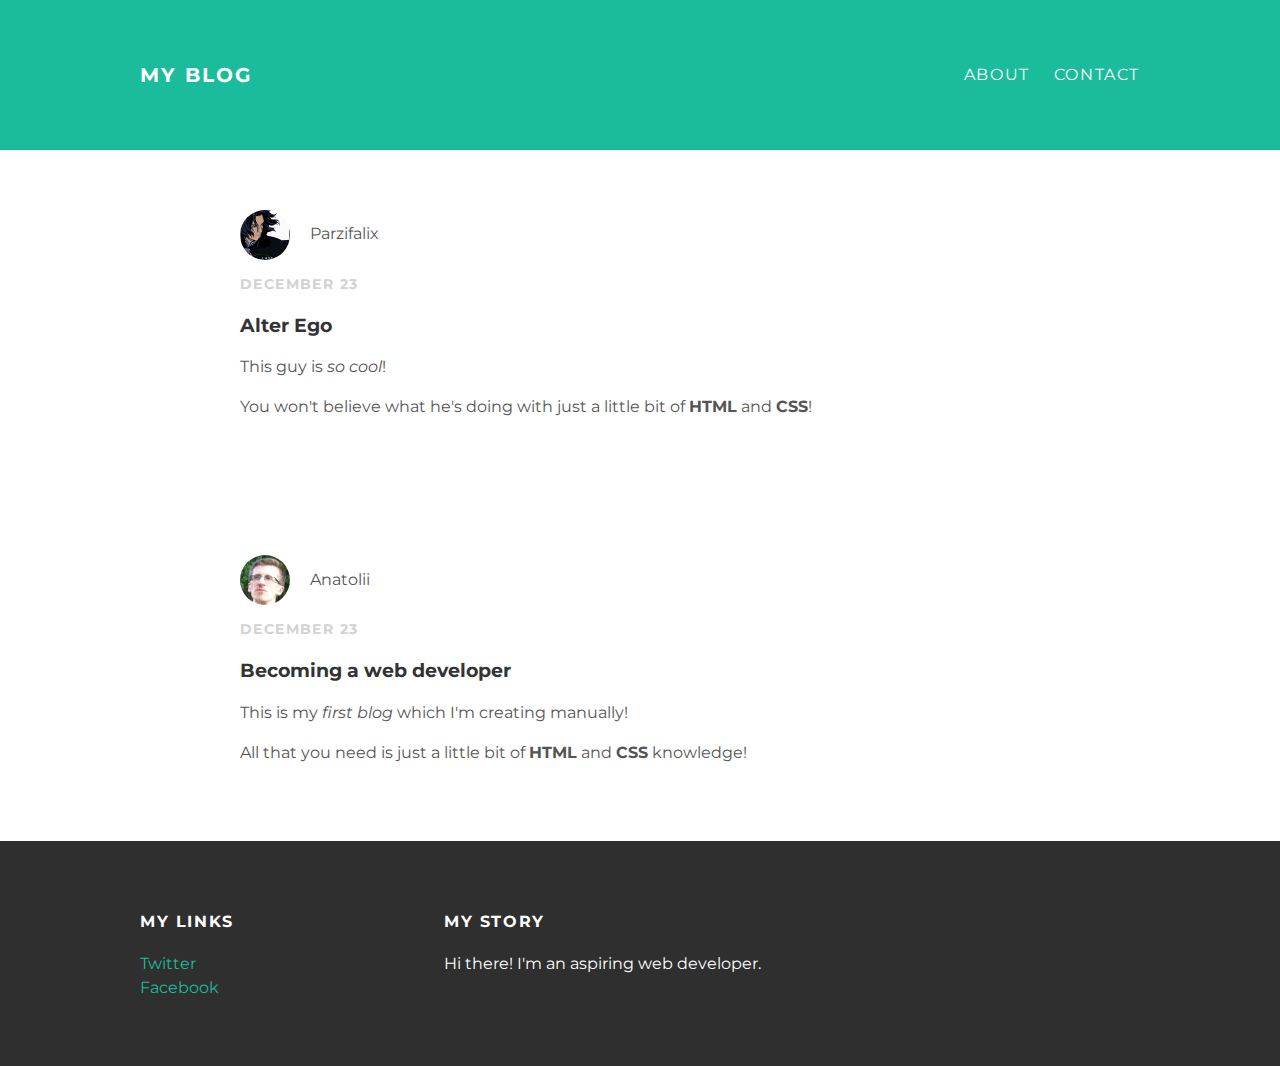
<file: index.html>
<!DOCTYPE html>
<html>
 <head>
   <title>Parzifalix</title>
   <link rel="stylesheet" type="text/css" href="styles.css"
 </head>
 <body>
   <div id="header">
    <div class="container">
      <a id="header-title" href="index.html">My Blog</a>
      <ul id="header-nav">
        <li><a href="about.html">About</a></li>
        <li><a href="mailto:parzifalix@gmail.com">Contact</a></li>
      <ul>
    </div>
   </div>
   <div id="content">
   <div class="post-container">
     <div class="post">
       <div class="post-author">
         <img src="parzifalix.gif">
         <span>Parzifalix</span>
       </div>
       <p class="post-date">December 23</p>
       <h3 class="post-title">Alter Ego</h3>
       <div class="post-content">
         <p>This guy is <em>so cool</em>!</p>
         <p>You won't believe what he's doing with just a little bit of <strong>HTML</strong> and <strong>CSS</strong>!</p>
       </div>
     </div>
     </div>
   </div>
    <div class="post-container">
      <div class="post">
        <div class="post-author">
          <img src="me.jpg">
          <span>Anatolii</span>
        </div>
        <p class="post-date">December 23</p>
        <h3 class="post-title">Becoming a web developer</h3>
        <div class="post-content">
          <p>This is my <em>first blog</em> which I'm creating manually!</p>
          <p>All that you need is just a little bit of <strong>HTML</strong> and <strong>CSS</strong> knowledge!</p>
        </div>
      </div>
    </div>
   <div id="footer">
    <div class="container">
      <div class="column">
        <h4>My Links</h4>
        <p>
          <a href="https://twitter.com/parzifalix">Twitter</a>
          <br>
          <a href="https://www.facebook.com/anatoly.zakhvatkin">Facebook</a>
        </p>
      </div>
      <div class="column">
        <h4>My Story</h4>
        <p>Hi there! I'm an aspiring web developer.</p>
      </div>
    </div>
   </div>
 </body>
 </html>
</file>
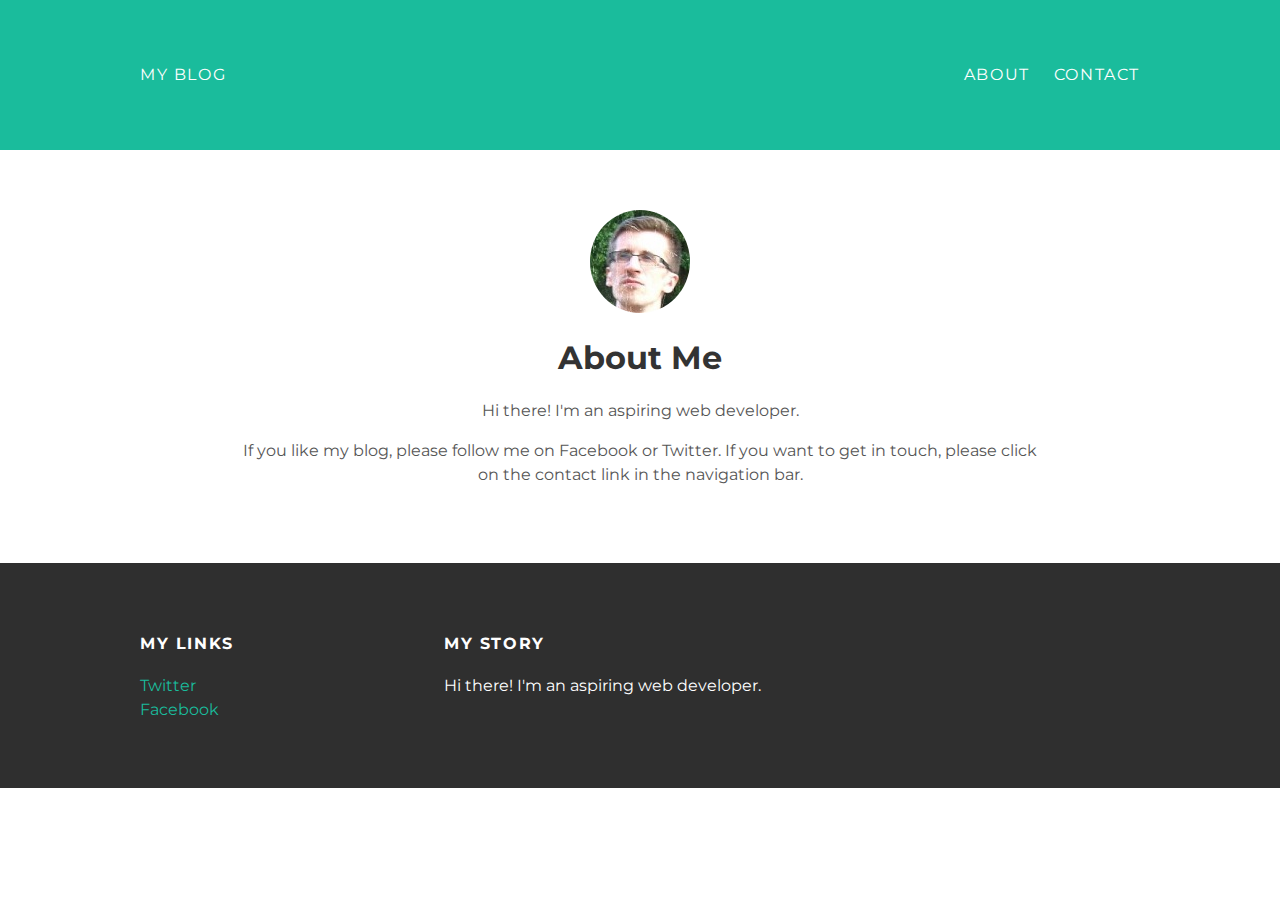
<file: about.html>
<!DOCTYPE html>
<html>
 <head>
   <title>Parzifalix</title>
   <link rel="stylesheet" type="text/css" href="styles.css"
 </head>
 <body>
   <div id="header">
    <div class="container">
      <a href="index.html">My Blog</a>
      <ul id="header-nav">
        <li><a href="about.html">About</a></li>
        <li><a href="mailto:parzifalix@gmail.com">Contact</a></li>
      <ul>
    </div>
   </div>
   <div id="content">
    <div class="container">
      <div class="about">
        <div class="about-author">
          <img src="me.jpg">
        </div>
          <h1 class="about-title">About Me</h1>
        <div class="about-content">
          <p>Hi there! I'm an aspiring web developer.</p>
          <p>If you like my blog, please follow me on Facebook or Twitter. If you want to get in touch, please click on the contact link in the navigation bar.</p>
        </div> <!-- about-content -->
      </div> <!-- about -->
    </div> <!-- container -->
   </div> <!-- content -->
   <div id="footer">
    <div class="container">
      <div class="column">
        <h4>My Links</h4>
        <p>
          <a href="https://twitter.com/parzifalix">Twitter</a>
          <br>
          <a href="https://www.facebook.com/anatoly.zakhvatkin">Facebook</a>
        </p>
      </div>
      <div class="column">
        <h4>My Story</h4>
        <p>Hi there! I'm an aspiring web developer.</p>
      </div>
    </div>
   </div>
 </body>
 </html>
</file>
<file: styles.css>
@import url(http://fonts.googleapis.com/css?family=Montserrat:400,700);

body {
  color: #555;
  margin: 0;

  font-family: 'Montserrat', sans-serif;
}

#header {
  background-color: #1abc9c;
  height: 150px;
  line-height: 150px;
}

#header a {
  color: white;
  text-decoration: none;

  text-transform: uppercase;
  letter-spacing: 0.1em;
}

#header a:hover {
  color: #222;
}

#header-title {
  display: block;
  float: left;

  font-size: 20px;
  font-weight: bold;
}

#header-nav {
  display: block;
  float: right;
  margin-top: 0;
}

#header-nav li {
  display: inline;
  padding-left: 20px;
}

.container {
  max-width: 1000px;
  margin: 0 auto;
}

#footer {
  background-color: #2f2f2f;
  padding: 50px 0;
}
.column {
  min-width: 300px;
  display: inline-block;
  vertical-align: top;
}

#footer h4 {
  color: white;
  text-transform: uppercase;
  letter-spacing: 0.1em;
}

#footer p {
  color: white;
}

a {
  color: #1abc9c;
  text-decoration: none;
}

a:hover {
  color: #F6A623;
}

.post {
  max-width: 800px;
  margin: 0 auto;
  padding: 60px 0;
}

.post-author img {
  width: 50px;
  height: 50px;
  vertical-align: middle;
}

.post-author span {
  margin-left: 16px;
}

.post-date {
  color: #D2D2D2;

  font-size: 14px;
  font-weight: bold;

  text-transform: uppercase;
  letter-spacing: 0.1em;
}

h1, h2, h3, h4 {
  color: #333;
}

p {
  line-height: 1.5;
}

.post, .about {
  max-width: 800px;
  margin: 0 auto;
  padding: 60px 0;
}

.about {
  text-align: center;
}

.post-author img,
.about-author img {
  border-radius: 50%;
}

.post-container:nth-child(even) {
  background-color: #f2f2f2;
}
</file>
